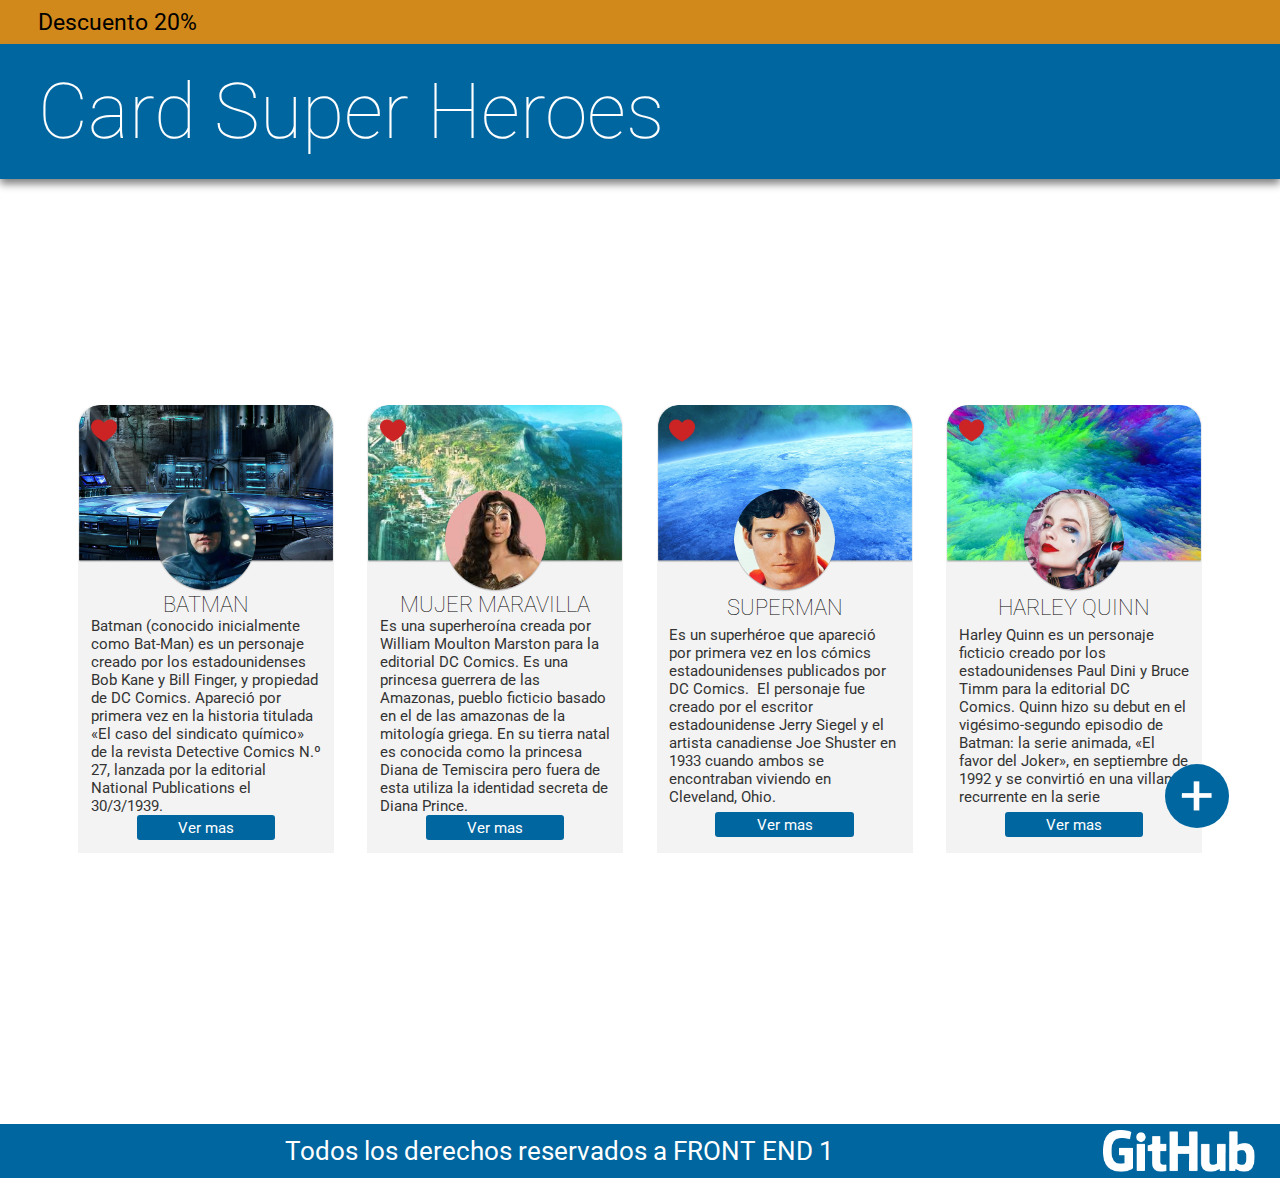
<file: index.html>
<!DOCTYPE html>
<html lang="en">
<head>
    <meta charset="UTF-8">
    <meta http-equiv="X-UA-Compatible" content="IE=edge">
    <meta name="viewport" content="width=device-width, initial-scale=1.0">
    <title>Document</title>
    <link rel="stylesheet" href="styles/styles.css">
</head>
<body>
    <header>Descuento 20%</header>
    <h1 class="h1-principal">Card Super Heroes</h1>
    <nav><a href="formulario.html"><img class="Añadir" src="img/+.png" alt="Añadir carta" /></a></nav>
    <section class="padre-cartas">
      <div class="cartas" id="Batman">
        <img class="corazon" src="img/Corazon.png" alt="Like" /><img
          class="img-superheroe"
          src="img/Batman.png"
          alt="Batman"
        />
        <div class="padre-texto">
          <h2>BATMAN</h2>
          <p>
            Batman (conocido inicialmente como Bat-Man) es un personaje creado
            por los estadounidenses Bob Kane y Bill Finger, y propiedad de DC
            Comics. Apareció por primera vez en la historia titulada «El caso
            del sindicato químico» de la revista Detective Comics N.º 27,
            lanzada por la editorial National Publications el 30/3/1939.
          </p>
          <nav class="ver-mas">Ver mas</nav>
        </div>
      </div>
      <div class="cartas" id="Muj-Marav">
        <img class="corazon" src="img/Corazon.png" alt="Like" /><img
          class="img-superheroe"
          src="img/MujMara.png"
          alt="Mujer Maravilla"
        />
        <div class="padre-texto">
          <h2>MUJER MARAVILLA</h2>
          <p>
            Es una superheroína creada por William Moulton Marston para la
            editorial DC Comics. Es una princesa guerrera de las Amazonas,
            pueblo ficticio basado en el de las amazonas de la mitología griega.
            En su tierra natal es conocida como la princesa Diana de Temiscira
            pero fuera de esta utiliza la identidad secreta de Diana Prince.
          </p>
          <nav class="ver-mas">Ver mas</nav>
        </div>
      </div>
      <div class="cartas acto2" id="Superman">
        <img class="corazon" src="img/Corazon.png" alt="Like" /><img
          class="img-superheroe"
          src="img/Superman.png"
          alt="Superman"
        />
        <div class="padre-texto">
          <h2>SUPERMAN</h2>
          <p>
            Es un superhéroe que apareció por primera vez en los cómics
            estadounidenses publicados por DC Comics. ​ El personaje fue creado
            por el escritor estadounidense Jerry Siegel y el artista canadiense
            Joe Shuster en 1933 cuando ambos se encontraban viviendo en
            Cleveland, Ohio.
          </p>
          <nav class="ver-mas">Ver mas</nav>
        </div>
      </div>

      <div class="cartas puffSuper" id="Superman">
        <img class="corazon" src="img/Corazon.png" alt="Like" /><img
          class="img-superheroe"
          src="img/Superman2.png"
          alt="Superman"
        />
        <div class="padre-texto">
          <h2>SUPERMAN</h2>
          <p>
            Es un superhéroe que apareció por primera vez en los cómics
            estadounidenses publicados por DC Comics. ​ El personaje fue creado
            por el escritor estadounidense Jerry Siegel y el artista canadiense
            Joe Shuster en 1933 cuando ambos se encontraban viviendo en
            Cleveland, Ohio.
          </p>
          <nav class="ver-mas">Ver mas</nav>
        </div>
      </div>
      <div class="cartas puffSuper" id="Harley">
        <img class="corazon" src="img/Corazon.png" alt="Like" /><img
          class="img-superheroe"
          src="img/Harley.png"
          alt="Harley Quinn"
        />
        <div class="padre-texto">
          <h2>HARLEY QUINN</h2>
          <p>
            Harley Quinn es un personaje ficticio creado por los estadounidenses
            Paul Dini y Bruce Timm para la editorial DC Comics. Quinn hizo su
            debut en el vigésimo-segundo episodio de Batman: la serie animada,
            «El favor del Joker», en septiembre de 1992 y se convirtió en una
            villana recurrente en la serie
          </p>
          <nav class="ver-mas">Ver mas</nav>
        </div>
      </div>
    </section>
    <footer>
      <div class="arreglo">Todos los derechos reservados a FRONT END 1</div>
      <img class="logo" src="img/Logo.png" alt="LogoGit" />
    </footer>
</body>
</html>
</file>
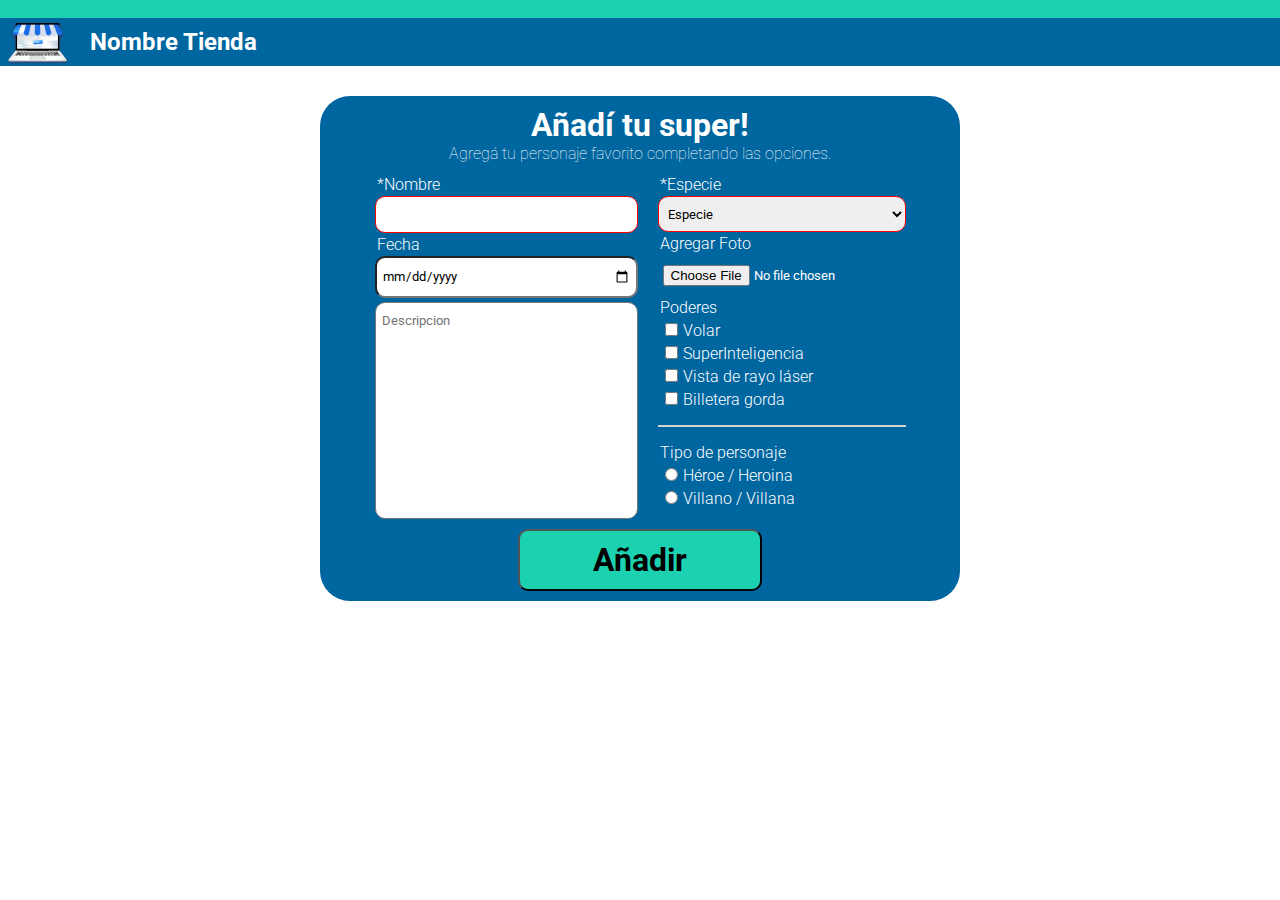
<file: formulario.html>
<!DOCTYPE html>
<html lang="en">
<head>
    <meta charset="UTF-8">
    <meta http-equiv="X-UA-Compatible" content="IE=edge">
    <meta name="viewport" content="width=device-width, initial-scale=1.0">
    <title>Document</title>
    <link rel="stylesheet" href="styles/formulario.css">
</head>
<body>
    <header></header>
    <h2>
      <img class="img-tienda" src="img/Tienda.png" alt="Tienda" /> Nombre Tienda
    </h2>
    <main>
      <div class="fondo-blanco">
        <div class="contenedor-formulario">
          <h1>Añadí tu super!</h1>
          <p class="parrafo-formulario">
            Agregá tu personaje favorito completando las opciones.
          </p>
          <div class="padre-formulario">
            <div class="formulario">
              
              <label for="nombre"> *Nombre</label>
              <input type="text" name="nombre" id="nombre" required />
              
              <label for="nacimiento">Fecha</label>
              <input type="date" name="fecha" id="fecha" />
              
              <label for="descripcion"></label>
              <textarea
                name="descripcion"
                id="descripcion"
                cols="30"
                rows="13"
                placeholder=" Descripcion"
                required
              ></textarea>
            </div>
            <div class="formulario">
              
              <label for="especie">*Especie</label>
              <select required name="especie" id="especie" aria-placeholder="Especie">
                <option value="" selected disabled>Especie</option>
                <option value="Humano">Humano</option>
                <option value="Kriptoniano">Kriptoniano</option>
                <option value="Marciano">Marciano</option>
              </select>
              
              <label for="foto">Agregar Foto</label>
              <input
                type="file"
                name="foto"
                id="foto"
                accept=".jpg, .png, .img"
              />
              <div class="padre-poderes">
                <label>Poderes</label>
                <label for="volar"
                  ><input
                    type="checkbox"
                    name="poderes"
                    id="volar"
                    value="volar"
                  />Volar</label
                >
                <label for="SuperInteligencia"
                  ><input
                    type="checkbox"
                    name="poderes"
                    id="SuperInteligencia"
                    value="SuperInteligenciar"
                  />SuperInteligencia</label
                >
                <label for="rayos-laser"
                  ><input
                    type="checkbox"
                    name="poderes"
                    id="rayos-laser"
                    value="rayos-laser"
                  />Vista de rayo láser</label
                >
                <label for="billetera"
                  ><input
                    type="checkbox"
                    name="poderes"
                    id="billetera"
                    value="billetera"
                  />Billetera gorda</label
                >
              </div>

              <hr />
              <label>Tipo de personaje</label>

              <label for="Heroe/heroina"
                ><input
                  type="radio"
                  name="tipo-personaje"
                  id="Heroe/heroina"
                  value="Heroe/heroina"
                />Héroe / Heroina</label
              >
              <label for="Villano/Villana"
                ><input
                  type="radio"
                  name="tipo-personaje"
                  id="Villano/Villana"
                  value="Villano/Villana"
                />Villano / Villana</label
              >
            </div>
          </div>
          <button class="boton-añadir">Añadir</button>
        </div>
      </div>
    </main>
    <footer></footer>
</body>
</html>
</file>
<file: styles/styles.css>
@import url("https://fonts.googleapis.com/css2?family=Montserrat:ital,wght@0,100;0,200;0,300;0,400;0,700;0,800;0,900;1,100;1,200;1,300;1,400;1,600;1,700;1,800;1,900&family=Roboto&display=swap%27");
* {
  box-sizing: border-box;
  font-family: "Roboto", sans-serif;
  margin: 0px;
  padding: 0px;
}

header {
  z-index: 10;
  background-color: #d1891c;
  font-size: 4vw;
  padding: 1vh 3vw;
}

.h1-principal {
  background-color: #00669f;
  box-shadow: 0 5px 8px 0 gray;
  color: white;
  font-size: 6vw;
  padding: 2.5vh 3vw;
  position: sticky;
  top: 0px;
  z-index: 5;
  font-weight: lighter;
}

.Añadir {
  border-radius: 50% 50%;
  padding: 3vw 3vw;
  height: 12vw;
  width: 12vw;
  background-color: #00669f;
  position: fixed;
  bottom: 7vh;
  right: 10vw;
  z-index: 10;
}
.Añadir:hover {
  background-color: #001D2D;
}

.padre-cartas {
  align-items: center;
  display: flex;
  flex-direction: column;
  justify-content: space-evenly;
  width: auto;
  height: fit-content;
}

.cartas {
  margin-top:5vh ;
  max-height: 700px;
  min-height: 350px;
  min-width: 210px;
  max-width: 320px;
  text-align: center;
  padding: 3vw;
  flex-direction: column;
  display: flex;
  background-color: #f3f3f3;
  height: fit-content;
  width: 80vw;
  border-radius: 20px 20px 0 0;
}

.corazon {
  width: 8vw;
  height: 8vw;
}

.img-superheroe {
  margin-top: 25%;
  height: 29vw;
  width: 29vw;
  align-self: center;
}

.padre-texto {
  align-items: center;
  display: flex;
  flex-direction: column;
  justify-content: space-evenly;
  width: 100%;
  height: 100%;
}

h2 {
  font-weight: lighter;
  font-size: 7vw;
}
p {
  color: #333333;
  font-size: 2vh;
  text-align: left;
}
.ver-mas {
  border-radius: 3px;
  color: white;
  justify-content: center;
  align-items: center;
  display: flex;
  background-color: #00669f;
  width: 120px;
  height: 30px;
}

#Batman {
  background-image: url(../img/Batman-fondo.png);
  background-repeat: no-repeat;
  background-size: contain;
}
#Muj-Marav {
  background-image: url(../img/MujMara-fondo.png);
  background-repeat: no-repeat;
  background-size: contain;
}
#Superman {
  background-image: url(../img/Superman-fondo.png);
  background-repeat: no-repeat;
  background-size: contain;
}

#Harley {
  background-image: url(../img/Fondo-harley.png);
  background-repeat: no-repeat;
  background-size: contain;
}
.puffSuper {
  display: none;
}

footer {
  margin-top: 5vh;
  padding: 20px;
  align-items: center;
  display: flex;
  justify-content: center;
  font-size:2vw;
  text-align: center;
  color: white;
  background-color: #00669f;
  width: auto;
  height: 6vh;
}
.arreglo {
  margin-left: auto;
  margin-right: auto;
}
.logo {
  padding: 5px;
  display: flex;
  width: 18vh;
  justify-self: end;
}

@media (min-width: 460px) {
  header {
    font-size: 3vw;
  }
  h2 {
    font-size: 3vw;
  }
  .padre-cartas {
    flex-direction: row;
    flex-wrap: wrap;
    padding: 8vw;
    height: fit-content;
  }

  .cartas {
    height: 80vw;
    width: 60vw;
    margin-top: 10vw;
  }
  .img-superheroe {
    margin-top: 25%;
    width: 50%;
  }
  h2 {
    font-size: 250%;
  }
  p {
    font-size: 80%;
  }
  .puffSuper {
    display: flex;
  }
  .Añadir {
    padding: 1.3vw;
    bottom: 8vh;
    right: 4vw;
    width: 50px;
    height: 50px;
  }
  .corazon {
    width: 4vh;
    height: 4vh;
  }
  .acto2 {
    display: none;
  }
}
@media (min-width: 900px) {
  header {
    font-size: 2.5vw;
  }
  h1 {
    font-size: 5vw;
  }
  .Añadir {
    width: 5vw;
    height: 5vw;
  }

  .padre-cartas {
    padding: 5vh;
    height: fit-content;
    align-items: space-evenly;
  }
  .cartas {
    margin-top: 0px;
    min-height: none;
    max-width: 420px;
    padding: 1vw;
    height: 35vw;
    width: 20vw;
  }
  .corazon {
    width: 2vw;
    height: 2vw;
  }
  .img-superheroe {
    margin-top: 20%;
    width: 10vw;
    height: 10vw;
  }
  .padre-texto {
    justify-content: space-around;
    width: auto;
  }
  h2 {
    font-size: 1.7vw;
  }
  p {
    font-size: 1.5vh;
  }
  .ver-mas {
    height: 10%;
    width: 60%;
    font-size: 1.2vw;
  }
}
@media (min-width: 1000px) {
  body {
    height: auto;
  }
  header {
    font-size: 2.5vh;
  }
  h1 {
    font-size: 5vh;
  }
  .Añadir {
    width: 5vw;
    height: 5vw;
  }

  .padre-cartas {
    padding: 5vh;
    min-height: 100vh;
    height: fit-content;
    align-items: space-evenly;
  }
  .cartas {
    margin-top: 0px;
    min-height: none;
    max-width: 420px;
    padding: 1vw;
    height: 35vw;
    width: 20vw;
  }
  .corazon {
    width: 2vw;
    height: 2vw;
  }
  .img-superheroe {
    margin-top: 20%;
    width: 8vw;
    height: 8vw;
  }
  .padre-texto {
    justify-content: space-around;
    width: auto;
  }
  h2 {
    font-size: 1.7vw;
  }
  p {
    font-size: 15px;
  }
  .ver-mas {
    height: 10%;
    width: 60%;
    font-size: 1.2vw;
  }
}
</file>
<file: styles/formulario.css>
@import url("https://fonts.googleapis.com/css2?family=Montserrat:ital,wght@0,100;0,200;0,300;0,400;0,700;0,800;0,900;1,100;1,200;1,300;1,400;1,600;1,700;1,800;1,900&family=Roboto&display=swap%27");

* {
  box-sizing: border-box;
  font-family: "Roboto", sans-serif;
  margin: 0px;
  padding: 0px;

}

h2 {
  height: fit-content;
  background-color: #00669f;
  color: white;
  position: sticky;
  top: 0px;
  display: flex;
  align-items: center;
}
label {
  font-weight: 300;
  padding: 10px 2px;
}

div label {
  padding: 2px 2px;
}

input {
  padding: 10px 5px;
  border-radius: 10px;
}
select {
  padding: 8.5px 5px;
  border-radius: 10px;
}
hr {height: 1px;
    border: solid 1px lightgrey;
    margin: 14px 0px;
}
input[type="checkbox"] {
    margin: 0px 5px;
}
input[type="radio"] {
    margin: 0px 5px;
}

.img-tienda {
  width: 7vw;
  padding-left: 5px;
  padding-right: 20px;
}

header {
  z-index: 10;
  background-color: #1cd1b0;
  font-size: 4vw;
  padding: 1vh 3vw;
}

.fondo-blanco {
  width: auto;
  padding: 30px 0px;
  display: flex;
  justify-content: center;
  align-items: center;
  background-color: white;
}

.contenedor-formulario {
    border-radius: 30px;
  width: 50%;
  text-align: center;
  padding: 10px 6%;
  background-color: #00669f;
  font-weight: lighter;
  color: white;
}
.padre-formulario {
  text-align: left;
  display: flex;
  justify-content: center;
}

.formulario {
  width: 80%;
  padding: 10px 10px;
  flex-direction: column;
  display: flex;
}

.padre-poderes {
  display: flex;
  flex-direction: column;
}

textarea {
    padding: 10px 3px;
    border-radius: 10px;
  resize: none;
}
.boton-añadir {
    border-radius:10px ;
    padding: 10px;
    font-size: 200%;
    font-weight: bold;
    background-color:#1CD1B0;
    color: black;
    width: 50%;
}
input:focus{
    background-color: #AFF9FE;
}
input:invalid {
    border: red 1px solid;
}
input#nombre:valid {
border: 1px solid greenyellow;
}

select:focus {
    background-color: #AFF9FE;
    border: none;
}
select:invalid {
    border: red 1px solid;
}

select:valid {
    border: 1px solid greenyellow;
}

.checkbox:checked{
    background-color:green;
    color: green;
    }

.boton-añadir:hover {
    color: white;
    background-color: #001D2D;
}
input[type="checkbox"] {
accent-color: blue;
color: blue;
}
</file>
